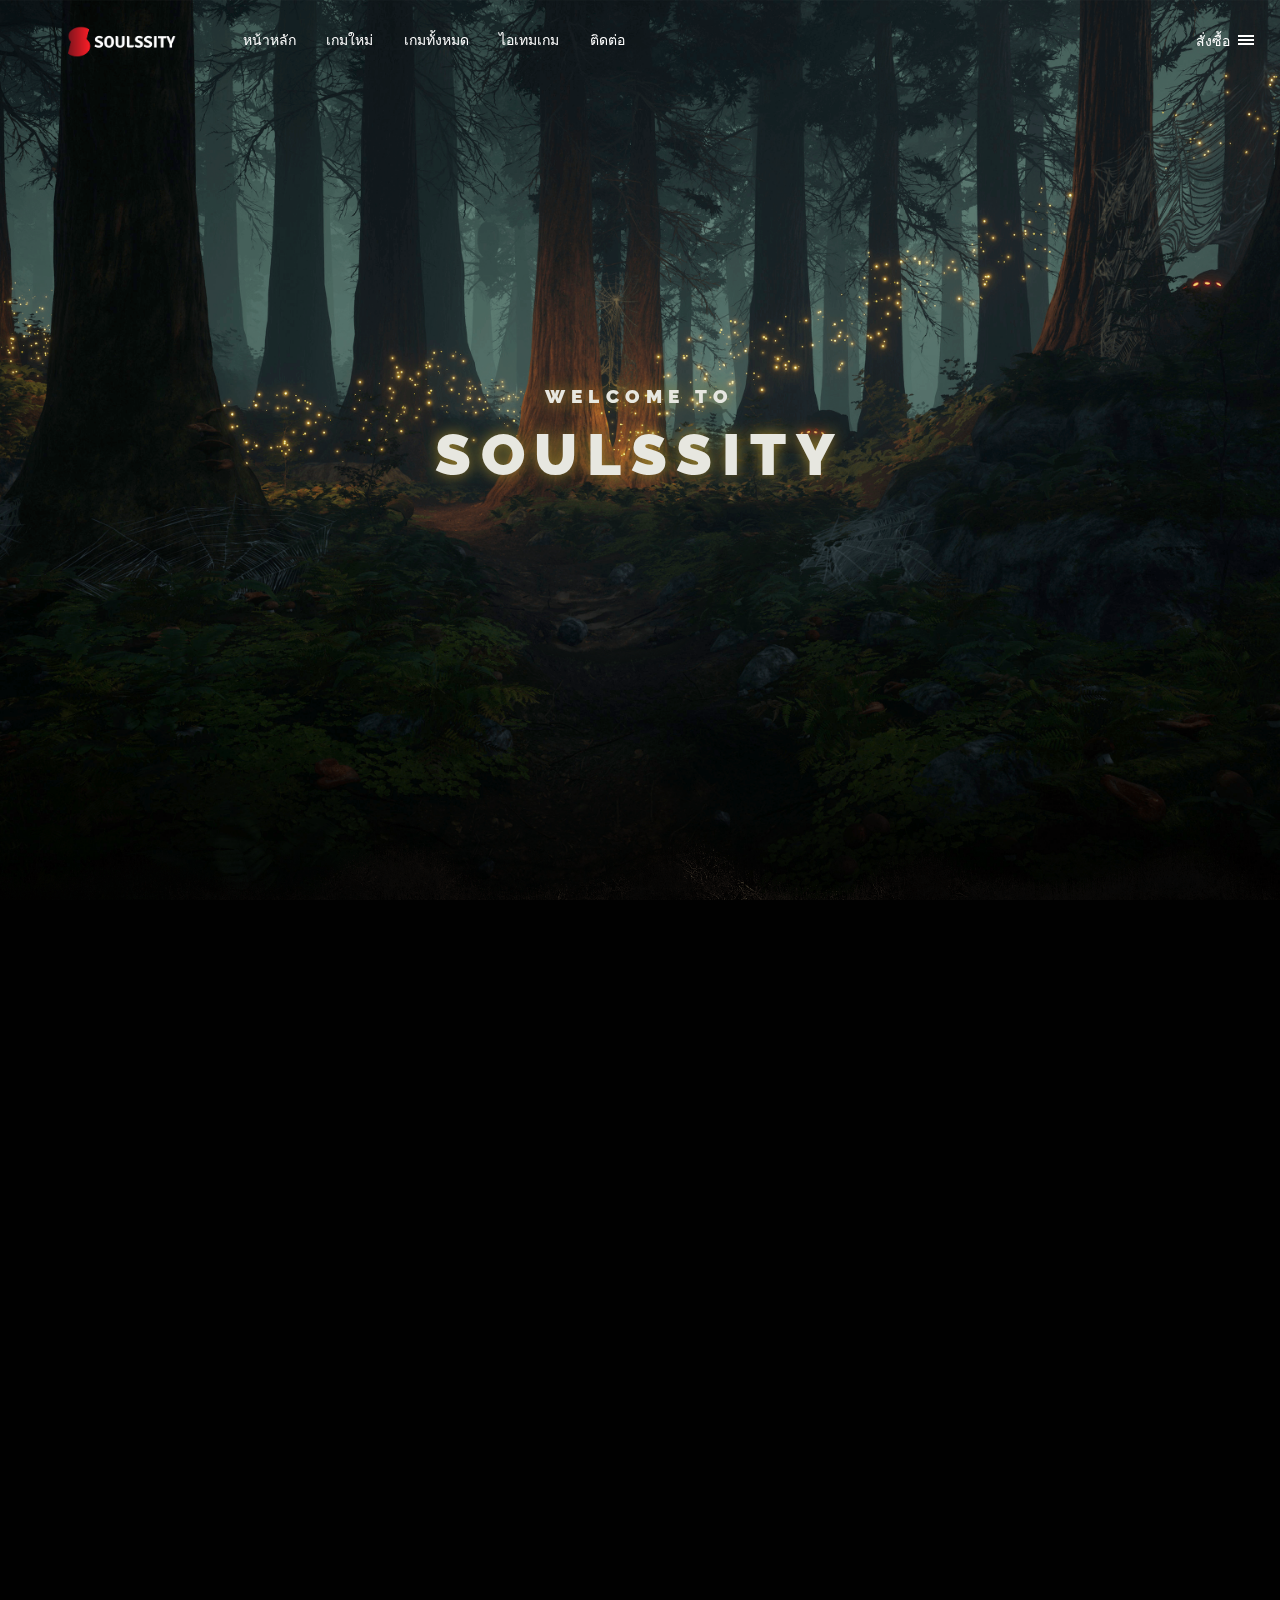
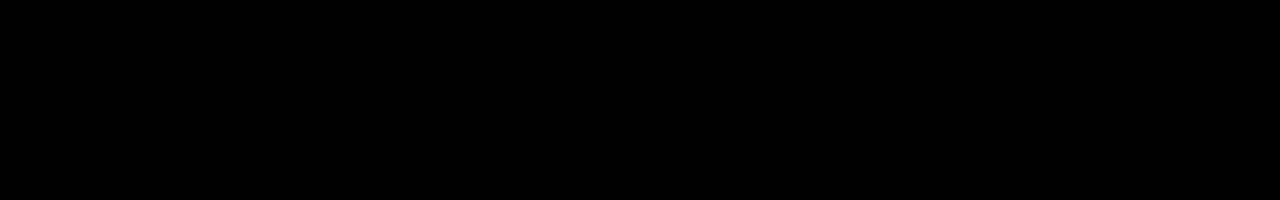
<file: index.html>
<!DOCTYPE html>
<html lang="en">
<head>

	<meta charset="UTF-8">
	<meta http-equiv="X-UA-Compatible" content="IE=edge">
	<meta name="viewport" content="width=device-width, initial-scale=1.0">

	<title>SoulsSity</title>
	<link rel="icon" href="img/lglg.png" type="image/icon type">
	<link rel="stylesheet" href="css/main.css">

	<script src="libs/gsap/gsap.min.js" defer></script>
	<script src="libs/gsap/ScrollTrigger.min.js" defer></script>
	<script src="libs/gsap/ScrollSmoother.min.js" defer></script>

	<script src="js/app.js" defer></script>
	<script src="js/nav.js" defer></script>
	<script src="js/scroll.js" defer></script>



</head>
<body>

	<header class="second">
        <a href="index.html" class="logo">
            <img src="img/lglogo.png" alt="" style=" width: 140px; margin-top: 4px;">
        </a>
        <nav class="center-nav">
			<a href="index.html">หน้าหลัก</a>
			<a href="recommend.html">เกมใหม่</a>
			<a href="contact.html">เกมทั้งหมด</a>
			<a href="contact.html">ไอเทมเกม</a>
			<a href="contact.html">ติดต่อ</a>
        </nav>
        <nav class="right-nav">
            <a href="contact.html">สั่งซื้อ</a>
        </nav>
    </header>
    <div class="shadow"></div>
    <button class="hamburger" onclick="toggle()">
        <span></span>
        <span></span>
        <span></span>
    </button>
    <nav class="mobile-nav">
		<a href="index.html">หน้าหลัก</a>
        <a href="recommend.html">เกมใหม่</a>
        <a href="">เกมทั้งหมด</a>
        <a href="contact.html">ไอเทมเกม</a>
        <a href="contact.html">ติดต่อ</a>
    </nav>
	<div class="wrapper">
		<div class="content">

			<header class="main-header">
				<div class="layers">
					<div class="layer__header">
						<div class="layers__caption">Welcome to </div>
						<div class="layers__title">SoulsSity</div>
					</div>
					<div class="layer layers__base" style="background-image: url(img/layer-base.png);"></div>
					<div class="layer layers__middle" style="background-image: url(img/layer-middle.png);"></div>
					<div class="layer layers__front" style="background-image: url(img/layer-front.png);"></div>
				</div>
			</header>
		
			<article class="main-article" style="background-image: url(img/dungeon.jpg);">
				<div class="main-article__content">
					<h2 class="main-article__header">ศูนย์รวมข่าวสาร</h2>
					<p class="main-article__paragraph">Lorem ipsu m dolor sit, amet consectetur adipisicing elit. Omnis error provident dignissimos facere. Repellendus tempore autem qui! Quia magnam tempora esse id necessitatibus corrupti mollitia expedita sapiente cum rerum, ut dicta laboriosam!</p>
				</div>
				<div class="copy">Teerapat Boriboon</div>
			</article>

		</div>
	</div>

</body>
</html>
</file>
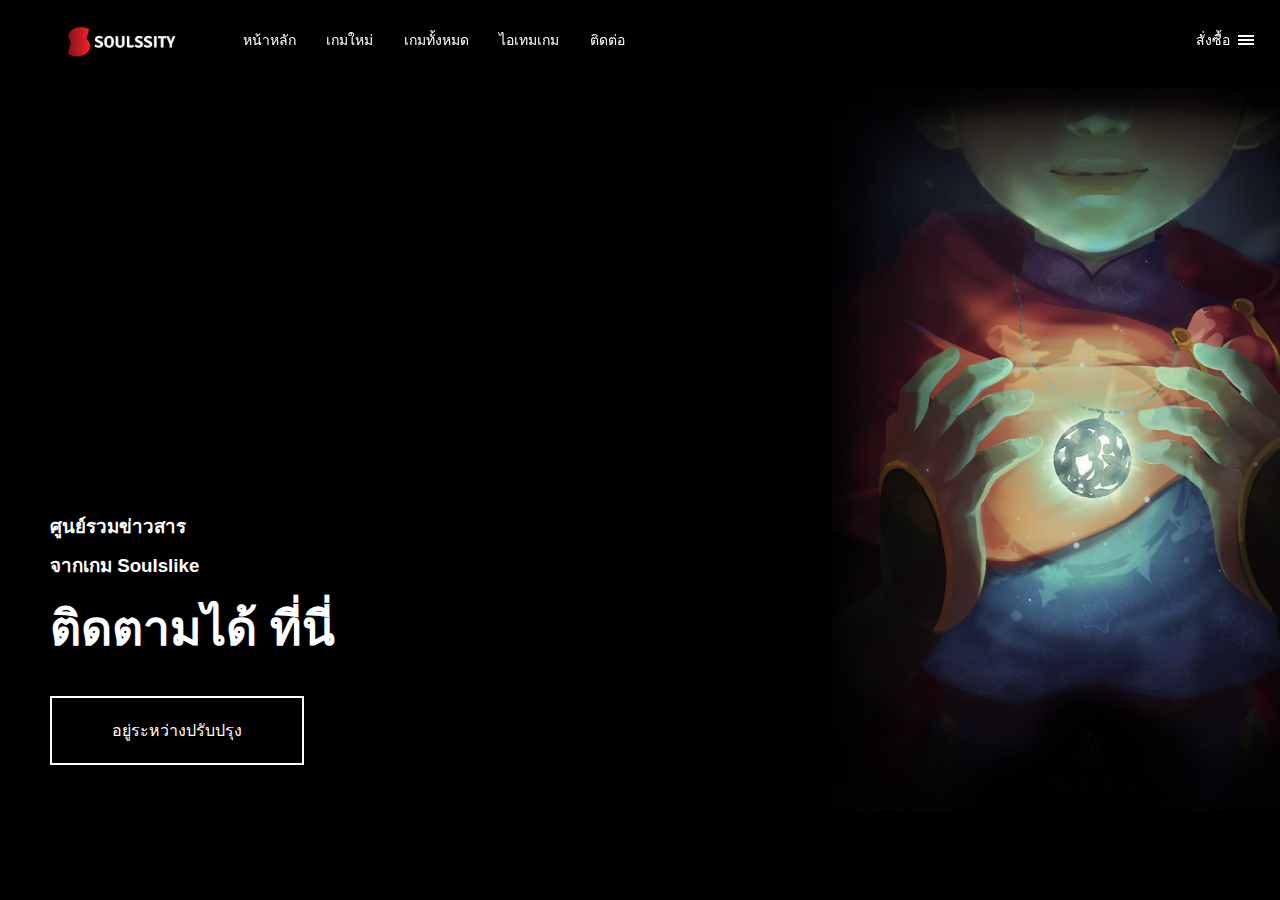
<file: contact.html>
<!doctype html>
<html lang="en">
<head>
    <meta charset="UTF-8">
    <meta name="viewport" content="width=device-width, user-scalable=yes">
    <title>SoulsSity</title>
    <link rel="icon" href="images/lglg.png" type="image/icon type">
    <link rel="stylesheet" href="css/section.css">
</head>
<body>
    <header>
        <a href="index.html" class="logo">
            <img src="img/lglogo.png" alt="" style=" width: 140px;">
        </a>
        <nav class="center-nav">
            <a href="index.html">หน้าหลัก</a>
            <a href="recommend.html">เกมใหม่</a>
            <a href="contact.html">เกมทั้งหมด</a>
            <a href="contact.html">ไอเทมเกม</a>
            <a href="contact.html">ติดต่อ</a>
        </nav>
        <nav class="right-nav">
            <a href="contact.html">สั่งซื้อ</a>
        </nav>
    </header>
    <div class="shadow"></div>
    <button class="hamburger" onclick="toggle()">
        <span></span>
        <span></span>
        <span></span>
    </button>
    <nav class="mobile-nav">
        <a href="index.html">หน้าหลัก</a>
        <a href="recommend.html">เกมใหม่</a>
        <a href="contact.html">เกมทั้งหมด</a>
        <a href="contact.html">ไอเทมเกม</a>
        <a href="contact.html">ติดต่อ</a>
    </nav>
    <section style="background-image: url(img/devv.jpg)">
        <div class="content-outer">
            <div class="content">
                <h3>ศูนย์รวมข่าวสาร</h3>
                <h3>จากเกม Soulslike</h3>
                <h2>ติดตามได้ ที่นี่</h2>
                <a href=""><span>อยู่ระหว่างปรับปรุง</span></a>
            </div>
        </div>
    </section>
    <script src="js/app.js" defer></script>
	<script src="js/nav.js" defer></script>
	<script src="js/scroll.js" defer></script>
</body>
</html>
</file>
<file: css/main.css>
a{
    color: #fff;
}
header.second{
    display: flex;
    align-items: center;
    padding: 20px 50px;
    max-width: 1400px;
    margin: 0 auto;
    height: 40px;
    position: fixed;
    top:0;
    z-index: 2;
}
header.second svg{
    width: 140px;
}
header.second a.logo{
    position: fixed;
    top:21.5px;
    left: 50%;
    margin-left: -70px;
}
@media (min-width: 1000px) {
    header.second svg{
        width: 200px;
    }
    header.second a.logo{
        margin-right: 40px;
        position: relative;
        top:initial;
        left: initial;
        margin-left: initial;
    }
}

.center-nav{
    display:none;
    font-family: 'Poppins', sans-serif;
}
@media (min-width: 1000px) {
    .center-nav{
        display:block;
    }
}
.center-nav a, .right-nav a{
    text-transform: uppercase;
    text-decoration: none;
    font-size: 14px;
    padding: 0;
    margin: 0 13px;
    position: relative;
}
.center-nav a:before, .right-nav a:before{
    content: '';
    width: 0;
    right:0;
    bottom:-3px;
    height: 2px;
    background-color: #fff;
    position: absolute;
    transition: width .2s linear;
}
.center-nav a:hover:before, .right-nav a:hover:before{
    right: initial;
    left:0;
    width: 100%;
}


.right-nav{
    position: fixed;
    right:0;
    top:21.5px;
    height: 40px;
    display: flex;
    align-items: center;
}
.right-nav a{
    display:none;
}
@media (min-width: 1000px) {
    .right-nav a{
        display:inline-block;
        padding: 0;
        margin: 0 50px;
    }
}
.hamburger{
    position:fixed;
    z-index: 3;
    right:6px;
    top:13px;
    color:#fff;
    padding: 20px;
    background-color:transparent;
    border:0;
    cursor: pointer;
}
.hamburger span{
    display:block;
    width: 16px;
    margin: 2px 0;
    height: 2px;
    background-color:#fff;
    position: relative;
    transition: all 0.2s linear;
}
.hamburger.active span:first-child,
.hamburger.active span:nth-child(2){
    transform: rotate(45deg);
}
.hamburger.active span:nth-child(2){
    transform: rotate(-45deg);
    top: -4px;
}
.hamburger.active span:last-child{
    opacity: 0;
}
.shadow.active{
    position: fixed;
    inset:0;
    background-color:rgba(0,0,0,.3);
    z-index: 1;
}
nav.mobile-nav{
    padding-top: 70px;
    display:block;
    position:fixed;
    top:0;
    right:-280px;
    bottom:0;
    z-index: 2;
    width: 280px;
    background-color:#000;
    transition: right 0.3s ease-in-out;
}
nav.mobile-nav.active{
    right:0;
}
nav.mobile-nav a{
    display:block;
    opacity: 0;
    border-bottom: 1px solid #222;
    text-transform: uppercase;
    padding: 16px 25px;
    text-decoration: none;
    text-align: right;
    font-family: D-DIN-Regular, sans-serif;
    transition: opacity .3s linear;
    transition-delay: .2s;
}
nav.mobile-nav.active a{
    opacity:1;
}
nav.mobile-nav a:nth-child(2){transition-delay: .25s;}
nav.mobile-nav a:nth-child(3){transition-delay: .3s;}
nav.mobile-nav a:nth-child(4){transition-delay: .35s;}
nav.mobile-nav a:nth-child(5){transition-delay: .4s;}
nav.mobile-nav a:nth-child(6){transition-delay: .45s;}
nav.mobile-nav a:nth-child(7){transition-delay: .5s;}
nav.mobile-nav a:nth-child(8){transition-delay: .55s;}
nav.mobile-nav a:nth-child(9){transition-delay: .6s;}
nav.mobile-nav a:nth-child(10){transition-delay: .65s;}
nav.mobile-nav a:nth-child(11){transition-delay: .7s;}
nav.mobile-nav a:nth-child(12){transition-delay: .75s;}



html, body{
    margin: 0;
    padding: 0;
}


:root {
	--index: calc(1vw + 1vh);
	--text: #e7e7e0;
	--transition: transform .75s cubic-bezier(.075, .5, 0, 1);
}
@font-face {
	font-family: raleway_f;
	src: url(../fonts/raleway-regular.woff2);
}
@font-face {
	font-family: raleway_f;
	src: url(../fonts/raleway-black.woff2);
	font-weight: 900;
}
body {
	background-color: #010101;
	font-family: raleway_f, sans-serif;
	line-height: 1.55;
}
.main-header {
	position: relative;
}
.main-header::after {
	content: '';
	position: absolute;
	z-index: 100;
	width: 100%;
	height: calc(var(--index) * 10);
	background-image: url(../img/ground.png);
	background-size: cover;
	background-repeat: no-repeat;
	background-position: center;
	bottom: calc(var(--index) * -4.5);
}
.layers {
	height: 100vh;
	display: flex;
	align-items: center;
	justify-content: center;
	text-align: center;
	overflow: hidden;
	position: relative;
}
.layer {
	height: 100%;
	width: 100%;
	position: absolute;
	background-size: cover;
	background-position: center;
	will-change: transform;
	z-index: 2;
	transition: var(--transition);
}
.layers__base {
	transform: translate3d(0, calc(var(--scrollTop) / 1.6), 0);
	z-index: 0;
}
.layers__middle {
	transform: translate3d(0, calc(var(--scrollTop) / 2.5), 0);
}
.layers__front {
	transform: translate3d(0, calc(var(--scrollTop) / 5.7), 0);
}
.layer__header {
	z-index: 1;
	transform: translate3d(0, calc(var(--scrollTop) / 2), 0);
	transition: var(--transition);
	will-change: transform;
	text-transform: uppercase;
	font-weight: 900;
	color: var(--text);
	text-shadow: 0 0 15px #9d822b;
}
.layers__title {
	font-size: calc(var(--index) * 2.65);
	letter-spacing: calc(var(--index) / 2.25);
}
.layers__caption {
	font-size: calc(var(--index) / 1.175);
	letter-spacing: calc(var(--index) / 3.5);
	margin-top: calc(var(--index) * -.75);
}
.main-article {
	--main-article-transform: translate3d(0, calc(var(--scrollTop) / -7.5), 0);
	min-height: 100vh;
	background-size: cover;
	background-position: center;
	color: var(--text);
	display: flex;
	justify-content: center;
	align-items: center;
	position: relative;
	text-align: center;
	/* Update: */
	top: -1px;
	z-index: 10;
}
.main-article__header {
	text-transform: uppercase;
	font-size: calc(var(--index) * 1.8);
	letter-spacing: calc(var(--index) / 7.5);
	transform: var(--main-article-transform);
	transition: var(--transition);
	will-change: transform;
}
.main-article__paragraph {
	max-width: calc(var(--index) * 30);
	font-size: calc(var(--index) * .9);
	margin-top: calc(var(--index) / 1.25);
	transform: var(--main-article-transform);
	transition: var(--transition);
	will-change: transform;
}
.content {
	will-change: transform;
}
.copy {
	position: absolute;
	bottom: calc(var(--index) * 2.5);
	opacity: .45;
	font-size: calc(var(--index) * .75);
	letter-spacing: calc(var(--index) / 37.5);
}
</file>
<file: css/section.css>
html, body{
    margin: 0;
    padding: 0;
}
body{
    background-color: #000;
    color:#fff;
    font-family: 'Poppins', sans-serif;
}
a{
    color: #fff;
}
svg{
    fill: #fff;
}
header{
    display: flex;
    align-items: center;
    padding: 20px 50px;
    max-width: 1400px;
    margin: 0 auto;
    height: 40px;
    position: fixed;
    top:0;
    z-index: 2;
}
header svg{
    width: 140px;
}
header a.logo{
    position: fixed;
    top:20px;
    left: 50%;
    margin-left: -70px;
}
@media (min-width: 1000px) {
    header svg{
        width: 200px;
    }
    header a.logo{
        margin-right: 40px;
        position: relative;
        top:initial;
        left: initial;
        margin-left: initial;
    }
}

.center-nav{
    display:none;
    font-family: 'Poppins', sans-serif;
}
@media (min-width: 1000px) {
    .center-nav{
        display:block;
    }
}
.center-nav a, .right-nav a{
    text-transform: uppercase;
    text-decoration: none;
    font-size: 14px;
    padding: 0;
    margin: 0 13px;
    position: relative;
}
.center-nav a:before, .right-nav a:before{
    content: '';
    width: 0;
    right:0;
    bottom:-3px;
    height: 2px;
    background-color: #fff;
    position: absolute;
    transition: width .2s linear;
}
.center-nav a:hover:before, .right-nav a:hover:before{
    right: initial;
    left:0;
    width: 100%;
}


.right-nav{
    position: fixed;
    right:0;
    top:20px;
    height: 40px;
    display: flex;
    align-items: center;
}
.right-nav a{
    display:none;
}
@media (min-width: 1000px) {
    .right-nav a{
        display:inline-block;
        padding: 0;
        margin: 0 50px;
    }
}
.hamburger{
    position:fixed;
    z-index: 3;
    right:6px;
    top:13px;
    color:#fff;
    padding: 20px;
    background-color:transparent;
    border:0;
    cursor: pointer;
}
.hamburger span{
    display:block;
    width: 16px;
    margin: 2px 0;
    height: 2px;
    background-color:#fff;
    position: relative;
    transition: all 0.2s linear;
}
.hamburger.active span:first-child,
.hamburger.active span:nth-child(2){
    transform: rotate(45deg);
}
.hamburger.active span:nth-child(2){
    transform: rotate(-45deg);
    top: -4px;
}
.hamburger.active span:last-child{
    opacity: 0;
}
.shadow.active{
    position: fixed;
    inset:0;
    background-color:rgba(0,0,0,.3);
    z-index: 1;
}
nav.mobile-nav{
    padding-top: 70px;
    display:block;
    position:fixed;
    top:0;
    right:-280px;
    bottom:0;
    z-index: 2;
    width: 280px;
    background-color:#000;
    transition: right 0.3s ease-in-out;
}
nav.mobile-nav.active{
    right:0;
}
nav.mobile-nav a{
    display:block;
    opacity: 0;
    border-bottom: 1px solid #222;
    text-transform: uppercase;
    padding: 16px 25px;
    text-decoration: none;
    text-align: right;
    font-family: D-DIN-Regular, sans-serif;
    transition: opacity .3s linear;
    transition-delay: .2s;
}
nav.mobile-nav.active a{
    opacity:1;
}
nav.mobile-nav a:nth-child(2){transition-delay: .25s;}
nav.mobile-nav a:nth-child(3){transition-delay: .3s;}
nav.mobile-nav a:nth-child(4){transition-delay: .35s;}
nav.mobile-nav a:nth-child(5){transition-delay: .4s;}
nav.mobile-nav a:nth-child(6){transition-delay: .45s;}
nav.mobile-nav a:nth-child(7){transition-delay: .5s;}
nav.mobile-nav a:nth-child(8){transition-delay: .55s;}
nav.mobile-nav a:nth-child(9){transition-delay: .6s;}
nav.mobile-nav a:nth-child(10){transition-delay: .65s;}
nav.mobile-nav a:nth-child(11){transition-delay: .7s;}
nav.mobile-nav a:nth-child(12){transition-delay: .75s;}


section{
    min-height: 100vh;
    background-repeat: no-repeat;
    background-size: cover;
    background-position: center center;
    position: relative;
    display: flex;
    align-items: flex-end;
}
section div.content-outer{
    flex-grow: 1;
    max-width: 1400px;
    margin: 0 auto;
    position: relative;
}
section.active div.content{
    opacity: 1;
    bottom:15vh;
}
section div.content{
    position: absolute;
    left: 50px;
    max-width: 360px;
    opacity:0;
    bottom:10vh;
    transition: all .5s linear;
}
section div.content h2{
    font-size: 48px;
    margin:0;
}
section div.content h3{
    margin: 0 0 10px;
}
section div.content a{
    border: 2px solid #fff;
    display: inline-block;
    padding: 20px 60px;
    text-transform: uppercase;
    text-decoration: none;
    margin-top: 30px;
    position:relative;
}
section div.content a:before{
    content:'';
    display: block;
    width:100%;
    position: absolute;
    top:0;
    left:0;
    height:0;
    transition: height 0.3s ease-in-out;
    background-color:white;
}
section div.content a:hover:before{
    height:100%;
    top:initial;
    bottom:0;
}
section div.content a span{
    position: relative;
    z-index: 1;
    transition:color .3s ease-in-out;
}
section div.content a:hover span{
    color:#000;
}

footer{
    padding: 50px;
    font-size: 12px;
    font-family: D-DIN-Regular, sans-serif;
}
footer nav{
    text-align: center;
}
footer nav span{
    color: #777;
    display: inline-block;
    padding-right: 30px;
    text-transform: uppercase;
}
footer nav a{
    padding: 0 20px;
    text-decoration: none;
    transition: color .2s linear;
}
footer nav a:hover{
    color: #aaa;
}
</file>
